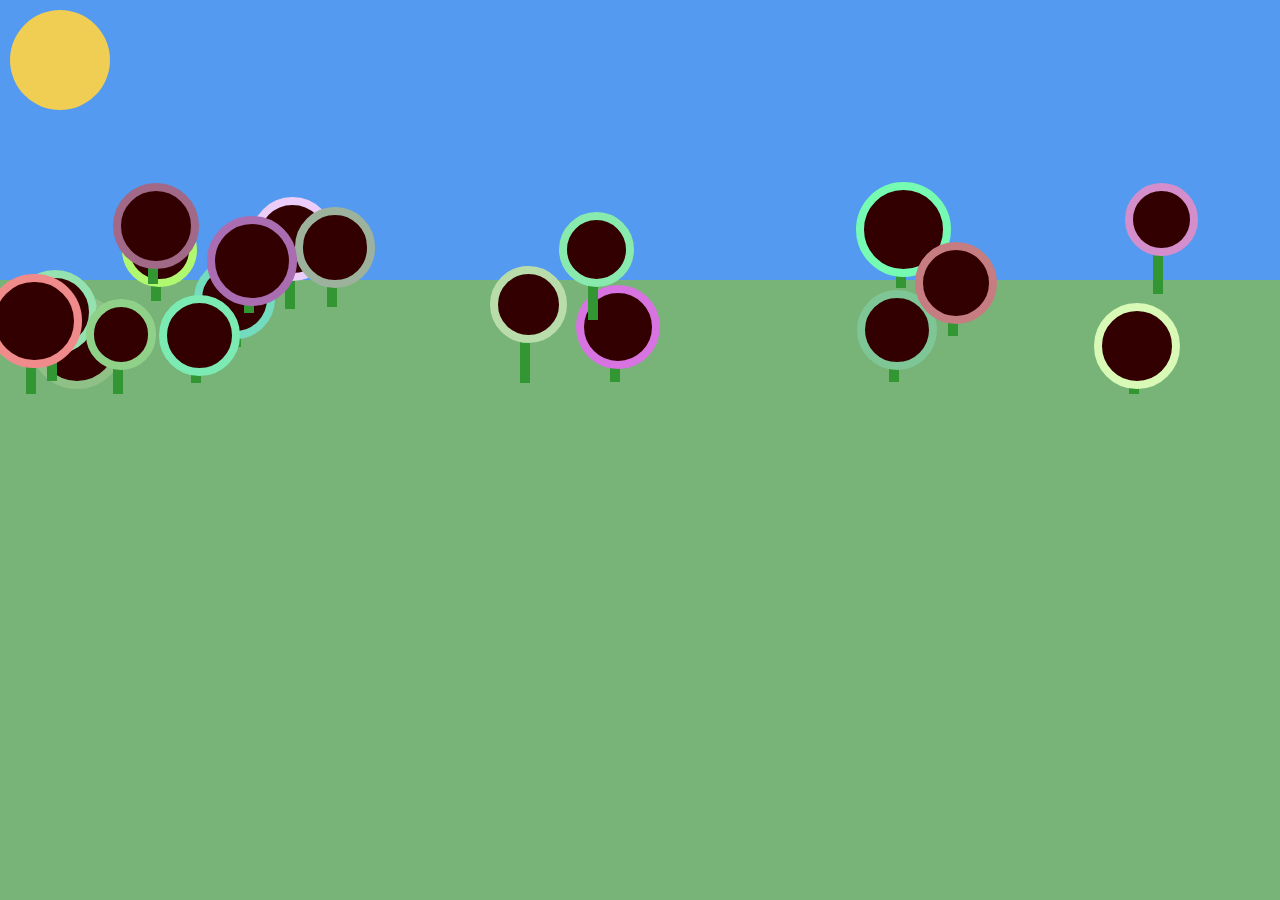
<file: topics/objects/index.html>
<!DOCTYPE html>
<htmL>

<head>
    <title> CART 263: BEES and TREES</title>
    <!-- link to css-->
    <link rel="stylesheet" href="styles/garden_style.css">
    <!-- link to main script-->
    <!-- <script type="text/javascript" src="js/FlowerStuff.js"></script>-->

    <script src="js/Sun.js"></script>
    <script src="js/Flower.js"></script>
    <script src="js/garden.js"></script>

</head>

<body>
    <main>

    </main>
</body>

</html>
</file>
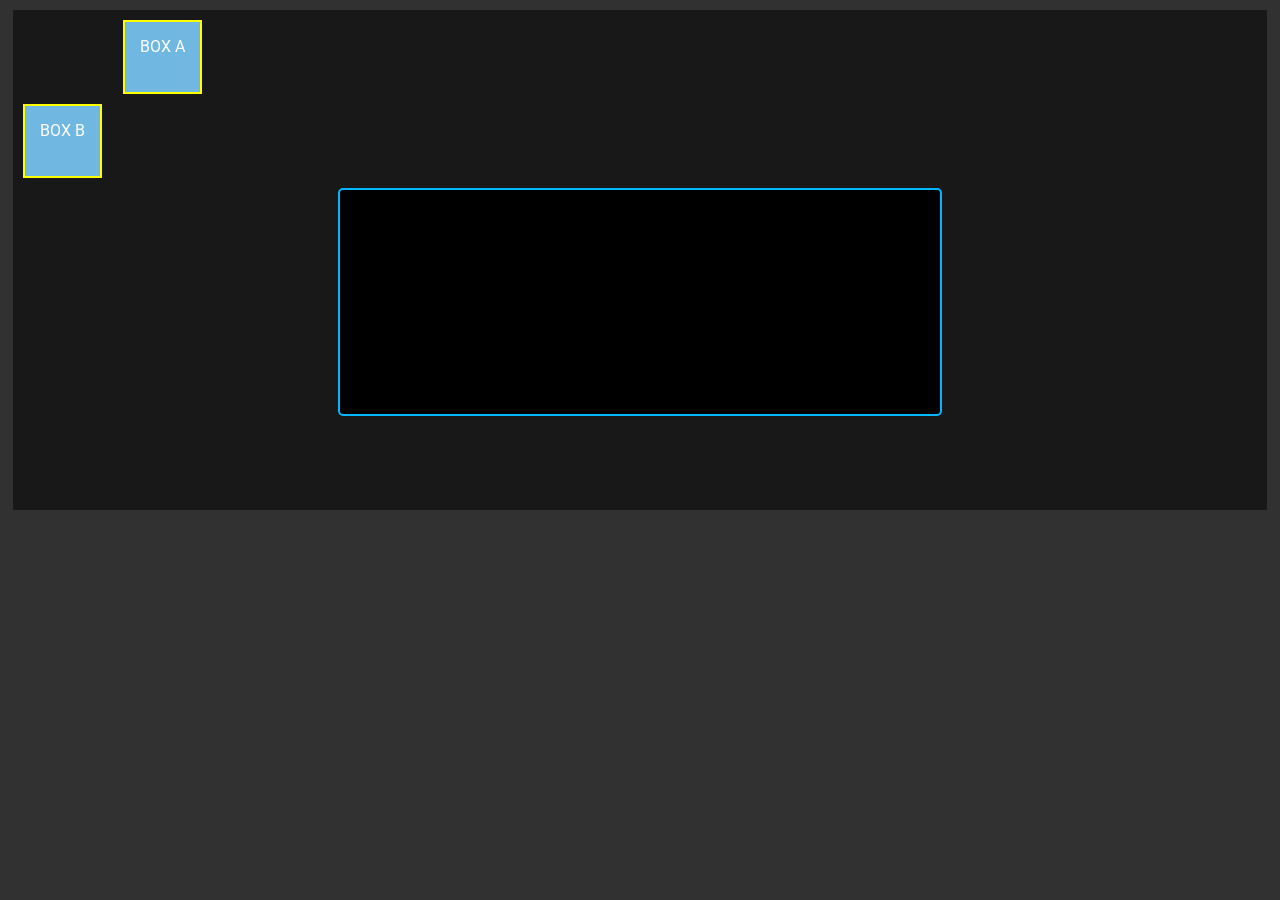
<file: topics/WEEK-4-START/week4_start.html>
<!DOCTYPE html>
<html>
  <head>
    <title>WEEK 4 START</title>
    <meta charset="utf-8" />
    <link rel="preconnect" href="https://fonts.gstatic.com" />
    <link
      href="https://fonts.googleapis.com/css2?family=Roboto&display=swap"
      rel="stylesheet"
    />
    <link rel="stylesheet" type="text/css" href="css/styles.css" />
    <script src="js/week4.js"></script>
  </head>
  <body>
    <div id="parent">
    <div id  = "boxA" class = "box"  style = "left:100px;">BOX A</div>
     <div  id  = "boxB" class = "box" custom-bool = "off">  BOX B</div>
    <p id = "textContainer"></p>
    </div>
  </body>
</html>
</file>
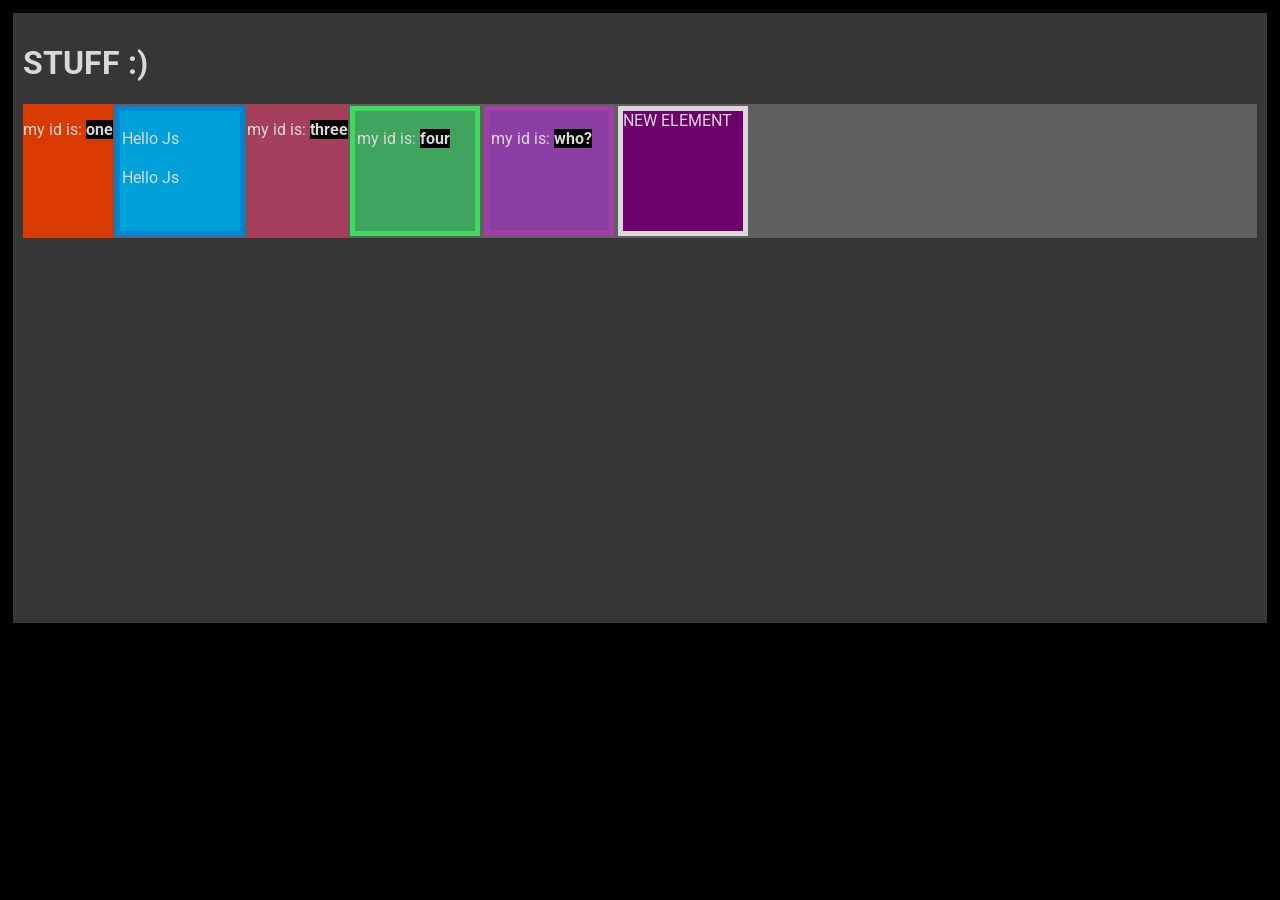
<file: topics/week1/AccesDOM.html>
<!DOCTYPE html>
<html>

<head>
    <title>-2 NEW : NEW DOM PAGE</title>
    <meta charset="utf-8" />
    <link rel="preconnect" href="https://fonts.gstatic.com" />
    <link href="https://fonts.googleapis.com/css2?family=Roboto&display=swap" rel="stylesheet" />
    <link rel="stylesheet" type="text/css" href="styles/dom.css" />
    <script src="js/2_dom.js"></script>

</head>

<body>
    <!-- OUTER -->
    <div id="parent">
        <!-- TITLE -->
        <h1>STUFF :)</h1>
        <!-- FLEX BOX TO HOLD the SHAPES -->
        <div class="wrapper_flex_box">
            <!-- A SHAPE -->
            <div class="square_shape" id="one" style="background:orangered">
                <p>my id is: <span>one</span></p>
            </div>
            <!-- A SHAPE -->
            <div class="square_shape another_class" id="two">
                <p>my id is: <span>two</span></p>
                <p>my id is: <span>two</span></p>

            </div>
            <!-- A SHAPE NO CLASS-->
            <div id="three">
                <p>my id is: <span>three</span></p>
            </div>

            <div id="four" class="square_shape">
                <p>my id is: <span>four</span></p>
            </div>
            <div id="five" class="square_shape">
                <p>my id is: <span>who?</span></p>

            </div>
            <div id="six" class="square_shape" style="background:cornflowerblue;width:20vw">
                <p>my id is: <span>who?</span></p>
                <p>another: <span>who?</span></p>
            </div>
        </div>
    </div>
</body>

</html>
</file>
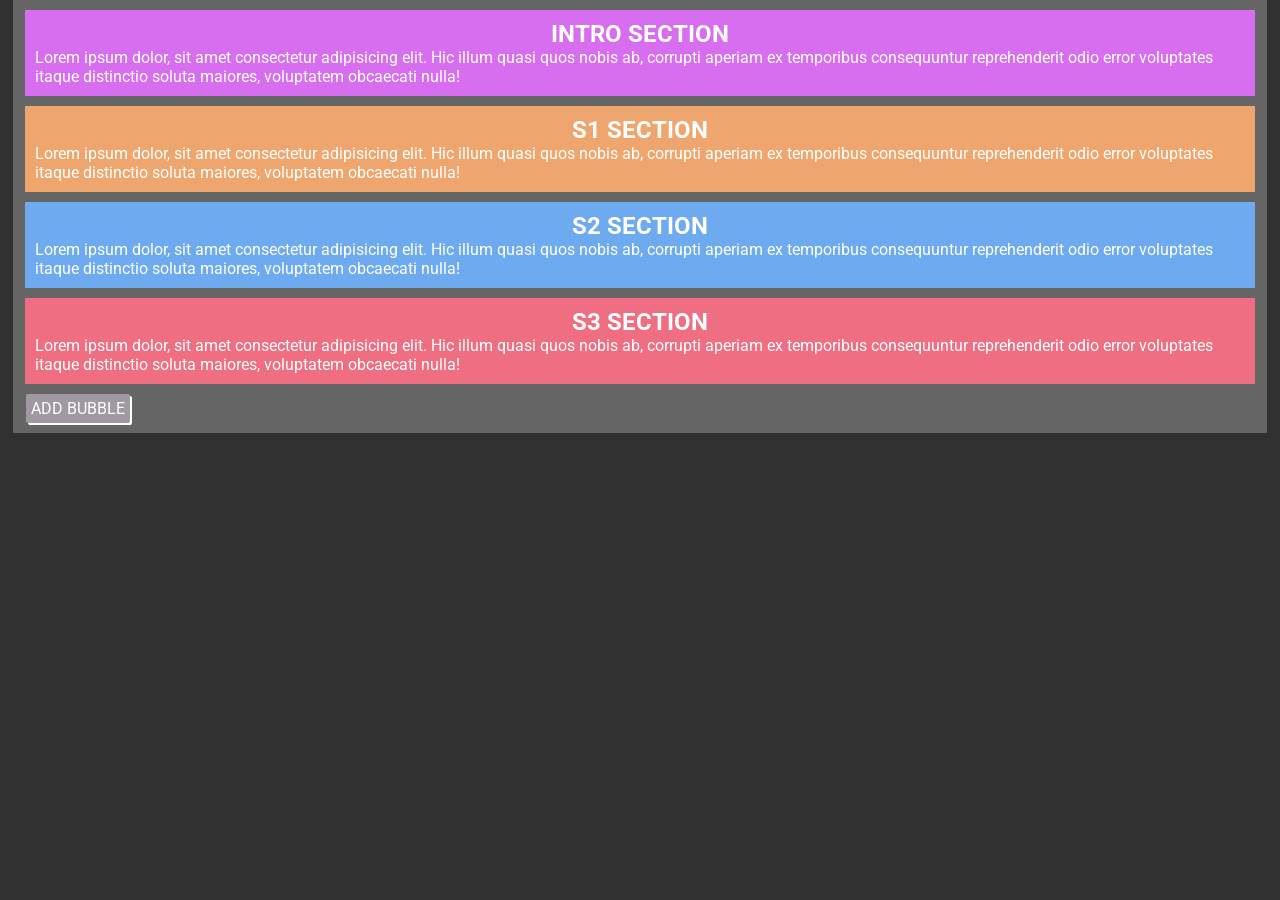
<file: topics/week2/EventsDOM.html>
<!DOCTYPE html>
<html>

<head>
    <title>-3 NEW : EVENTS DOM PAGE</title>
    <meta charset="utf-8" />
    <link rel="preconnect" href="https://fonts.gstatic.com" />
    <link href="https://fonts.googleapis.com/css2?family=Roboto&display=swap" rel="stylesheet" />
    <link rel="stylesheet" type="text/css" href="styles/dom_events.css" />
    <script src="js/3_events.js"></script>
</head>

<body>
    <div id="top-layer"></div>
    <div id="parent">
        <div id="intro" class="mouseclick-active-section intro-section" custom-bool="inactive">
            <h2>INTRO SECTION</h2>
            <p>
                Lorem ipsum dolor, sit amet consectetur adipisicing elit. Hic illum
                quasi quos nobis ab, corrupti aperiam ex temporibus consequuntur
                reprehenderit odio error voluptates itaque distinctio soluta maiores,
                voluptatem obcaecati nulla!
            </p>
        </div>

        <div id="s1" class="mouseclick-active-section s1-section" custom-bool="inactive">
            <h2>S1 SECTION</h2>
            <p>
                Lorem ipsum dolor, sit amet consectetur adipisicing elit. Hic illum
                quasi quos nobis ab, corrupti aperiam ex temporibus consequuntur
                reprehenderit odio error voluptates itaque distinctio soluta maiores,
                voluptatem obcaecati nulla!
            </p>
        </div>

        <div id="s2" class="mouseclick-active-section s2-section" custom-bool="inactive">
            <h2>S2 SECTION</h2>
            <p>
                Lorem ipsum dolor, sit amet consectetur adipisicing elit. Hic illum
                quasi quos nobis ab, corrupti aperiam ex temporibus consequuntur
                reprehenderit odio error voluptates itaque distinctio soluta maiores,
                voluptatem obcaecati nulla!
            </p>
        </div>

        <div id="s3" class="mouseclick-active-section s3-section" custom-bool="inactive">
            <h2>S3 SECTION</h2>
            <p>
                Lorem ipsum dolor, sit amet consectetur adipisicing elit. Hic illum
                quasi quos nobis ab, corrupti aperiam ex temporibus consequuntur
                reprehenderit odio error voluptates itaque distinctio soluta maiores,
                voluptatem obcaecati nulla!
            </p>
        </div>

        <div id="bubbleButton">ADD BUBBLE</div>
    </div>
</body>

</html>
</file>
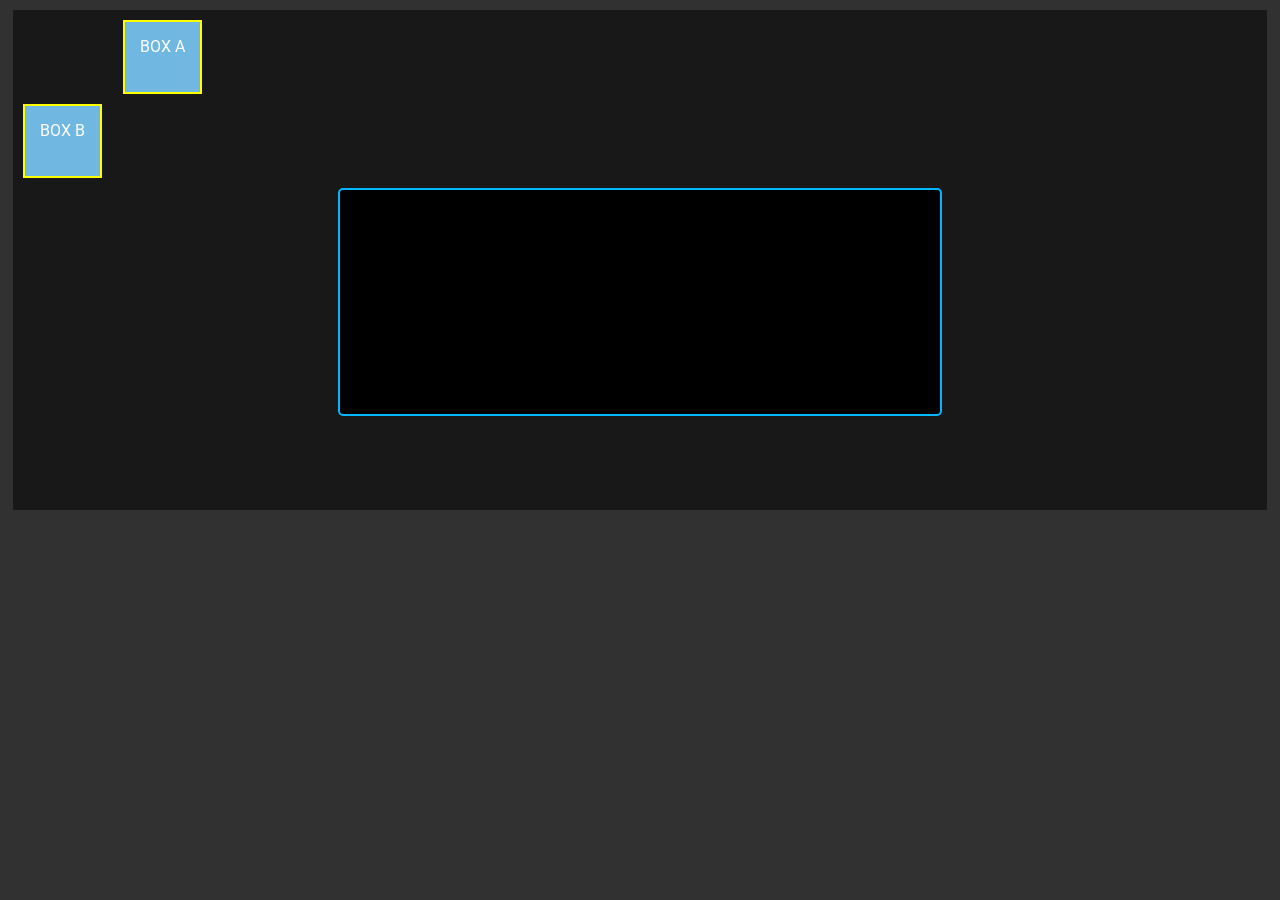
<file: topics/week2/keyEvent.html>
<!DOCTYPE html>
<html>

<head>
    <title>-3 NEW : EVENTS DOM PAGE</title>
    <meta charset="utf-8" />
    <link rel="preconnect" href="https://fonts.gstatic.com" />
    <link href="https://fonts.googleapis.com/css2?family=Roboto&display=swap" rel="stylesheet" />
    <link rel="stylesheet" type="text/css" href="styles/key_events.css" />
    <script src="js/keyEx.js"></script>
</head>

<body>
    <div id="parent">
        <div id="boxA" class="box" style="left:100px;">BOX A</div>
        <div id="boxB" class="box" custom-bool="off"> BOX B</div>
        <p id="textContainer"></p>
    </div>
</body>

</html>
</file>
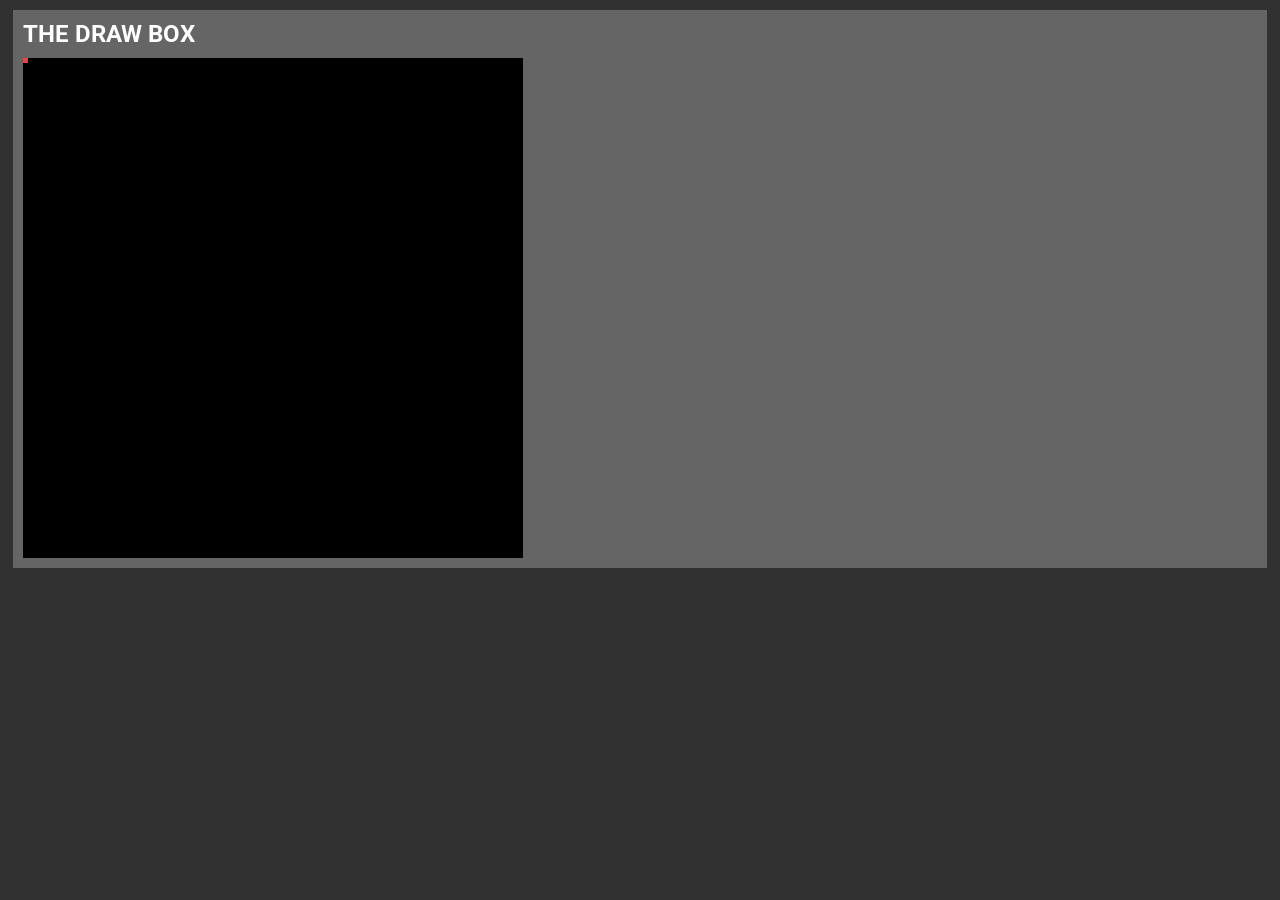
<file: topics/week2/MoveEvent.html>
<!DOCTYPE html>
<html>

<head>
    <title>-3 NEW : EVENTS DOM PAGE</title>
    <meta charset="utf-8" />
    <link rel="preconnect" href="https://fonts.gstatic.com" />
    <link href="https://fonts.googleapis.com/css2?family=Roboto&display=swap" rel="stylesheet" />
    <link rel="stylesheet" type="text/css" href="styles/move_events.css" />
    <script src="js/move.js"></script>
</head>

<body>
    <div id="parent">
        <h2>THE DRAW BOX</h2>
        <div id="draw-box-a" class="box"></div>
    </div>
</body>

</html>
</file>
<file: topics/objects/styles/garden_style.css>
body {
    padding: 0;
    margin: 0;

}

.sky {
    width: 100vw;
    height: 280px;
    position: relative;
    padding: 0;
    margin: 0;
}

.grass {
    width: 100vw;
    height: calc(100vh - 280px);
    position: relative;
    padding: 0;
    margin: 0;
}

.sun {
    width: 100px;
    height: 100px;
    border-radius: 50px;
    position: absolute;
    left: 10px;
    top: 10px;
}


/* flower style */
.flower {
    padding: 0;
    margin: 0;
    position: absolute;
}

.petal {
    padding: 0;
    margin: 0;
    position: absolute;
    border-style: solid;
}
</file>
<file: topics/WEEK-4-START/css/styles.css>
*{
    margin:0;
    padding:0;
}
body{
    background:rgb(49, 49, 49);
    color:white;
    font-family: 'Roboto', sans-serif;
    position:relative;

  }

  #parent{
    background:rgba(24, 24, 24);
    width:98vw;
    margin:0 auto;
    /* Add oveflow auto to container */
    overflow: auto;
    margin-top:10px;
    min-height:500px;
    position:relative;
}

.box{
    margin:10px;
    width:max-content;
    min-height:40px;
    padding:15px;
    background:rgb(112, 184, 226);
    position: relative;
    /* style */
   border: solid;
   border-width: 2px;
   border-color: yellow;
}
#textContainer{
    margin:0 auto;
    width:45vw;
    background:rgba(0,0,0);
    min-height:200px;
    text-wrap: wrap;
    /* style */
   border: solid;
   border-width: 2px;
   border-color: rgb(0, 183, 255);
   border-radius: 5px;
   padding:12px;
}
</file>
<file: topics/week1/styles/dom.css>
body {
    background: black;
    margin: 1%;
    padding: 0;
    color: white;
    background: #000000;
    opacity: .85;
    font-family: 'Roboto', sans-serif;
}

#parent {
    /* width:1000px;
    height:600px; */
    background: rgba(255, 255, 255, 0.25);
    /* margin:0 auto;*/
    margin-top: 0px;
    padding-top: 10px;
    padding-left: 10px;
    padding-right: 10px;
    min-height: 600px;
    position: relative;
}

.wrapper_flex_box {
    display: flex;
    background: rgba(255, 255, 255, 0.25);
    padding: 0;
    flex-wrap: wrap;
}

.square_shape {
    width: 120px;
    height: 120px;
    border-width: 5px;
    border-style: solid;
    margin: 2px;
}

.square_shape p {
    padding: 2px;
}

p span {
    font-weight: bold;
    color: white;
    background-color: black;
}

.change_span {
    background-color: rgb(139, 139, 229);
    color: orange;
}

#one {
    background-color: rgb(255, 145, 0);
    border-color: rgb(255, 190, 0);
}

#two {
    background-color: rgb(0, 190, 255);
    border-color: rgb(0, 157, 255);
}

#three {
    background-color: rgb(193, 75, 109);
    border-color: rgb(255, 75, 109);
}

#four {
    background-color: rgb(75, 193, 111);
    border-color: rgb(75, 255, 111);
}

#five {
    background-color: rgb(164, 75, 193);
    border-color: rgb(190, 75, 193);
}

#six {
    background-color: rgb(255, 233, 45);
    border-color: rgb(227, 206, 22);
}
</file>
<file: topics/week2/styles/dom_events.css>
* {
    margin: 0;
    padding: 0;
}

body {
    background: rgb(49, 49, 49);
    color: white;
    font-family: 'Roboto', sans-serif;
    position: relative;

}

#top-layer {
    top: 0;
    left: 1vw;
    position: absolute;
    z-index: 2;
}

#parent {
    position: relative;
    z-index: 1;
    background: rgba(255, 255, 255, .25);
    width: 98vw;
    margin: 0 auto;
    padding-bottom: 10px;
    /* Add oveflow auto to container */
    overflow: auto;
}

div:hover {
    cursor: pointer;
}

.intro-section {
    background-color: rgba(214, 110, 239, 1.0);
    padding: 10px;
    width: calc(98% - 20px);
    margin: 0 auto;
    margin-top: 10px;
}

.intro-section h2 {
    text-align: center;
}

.intro-section-p-active {
    background: rgba(214, 110, 239, .75);
}

.intro-section-active {
    background: rgba(214, 110, 239, .5);
}

.s1-section {
    background-color: rgba(239, 166, 110, 1.0);
    padding: 10px;
    width: calc(98% - 20px);
    margin: 0 auto;
    margin-top: 10px;
}

.s1-section-active {
    background: rgba(239, 166, 110, .5);
}

.s1-section-p-active {
    background: rgba(239, 166, 110, .75);
}

.s1-section h2 {
    text-align: center;
}

.s2-section {
    background-color: rgba(110, 170, 239, 1.0);
    padding: 10px;
    width: calc(98% - 20px);
    margin: 0 auto;
    margin-top: 10px;
}

.s2-section-active {
    background-color: rgba(110, 170, 239, .5);
}

.s2-section-p-active {
    background-color: rgba(110, 170, 239, .75);
}

.s2-section h2 {
    text-align: center;
}

.s3-section {
    background-color: rgba(239, 110, 129, 1.0);
    padding: 10px;
    width: calc(98% - 20px);
    margin: 0 auto;
    margin-top: 10px;
}

.s3-section-active {
    background-color: rgba(239, 110, 129, .5);
}

.s3-section-p-active {
    background-color: rgba(239, 110, 129, .75);
}

.s3-section h2 {
    text-align: center;
}

/*** BUBBLE BUTTOn ****/
#bubbleButton {
    padding: 5px;
    background-color: rgb(158, 153, 163);
    width: max-content;
    margin-left: 1vw;
    margin-top: 10px;
    border-radius: 2px;
    box-shadow: 2px 2px;

}

#bubbleButton:hover {
    color: rgb(158, 153, 163);
    background: white;

}

.bubble {
    width: 15px;
    height: 15px;
    background-color: blue;
    border-radius: 7px;
    position: absolute;

}
</file>
<file: topics/week2/styles/key_events.css>
* {
    margin: 0;
    padding: 0;
}

body {
    background: rgb(49, 49, 49);
    color: white;
    font-family: 'Roboto', sans-serif;
    position: relative;

}

#parent {
    background: rgba(24, 24, 24);
    width: 98vw;
    margin: 0 auto;
    /* Add oveflow auto to container */
    overflow: auto;
    margin-top: 10px;
    min-height: 500px;
    position: relative;
}

.box {
    margin: 10px;
    width: max-content;
    min-height: 40px;
    padding: 15px;
    background: rgb(112, 184, 226);
    position: relative;
    /* style */
    border: solid;
    border-width: 2px;
    border-color: yellow;
}

#textContainer {
    margin: 0 auto;
    width: 45vw;
    background: rgba(0, 0, 0);
    min-height: 200px;
    text-wrap: wrap;
    /* style */
    border: solid;
    border-width: 2px;
    border-color: rgb(0, 183, 255);
    border-radius: 5px;
    padding: 12px;
}
</file>
<file: topics/week2/styles/move_events.css>
* {
    margin: 0;
    padding: 0;
}

body {
    background: rgb(49, 49, 49);
    color: white;
    font-family: 'Roboto', sans-serif;
    position: relative;

}

#parent {
    background: rgba(255, 255, 255, .25);
    width: 98vw;
    margin: 0 auto;
    /* Add oveflow auto to container */
    overflow: auto;
    margin-top: 10px;
    min-height: 500px;
}

#parent h2 {
    margin: 10px;
}

.box {
    margin: 10px;
    width: 500px;
    height: 500px;
    background: black;
    color: white;
    position: relative;
}

.point {
    width: 5px;
    height: 5px;
    background: rgb(221, 71, 71);
    position: absolute;
}
</file>
